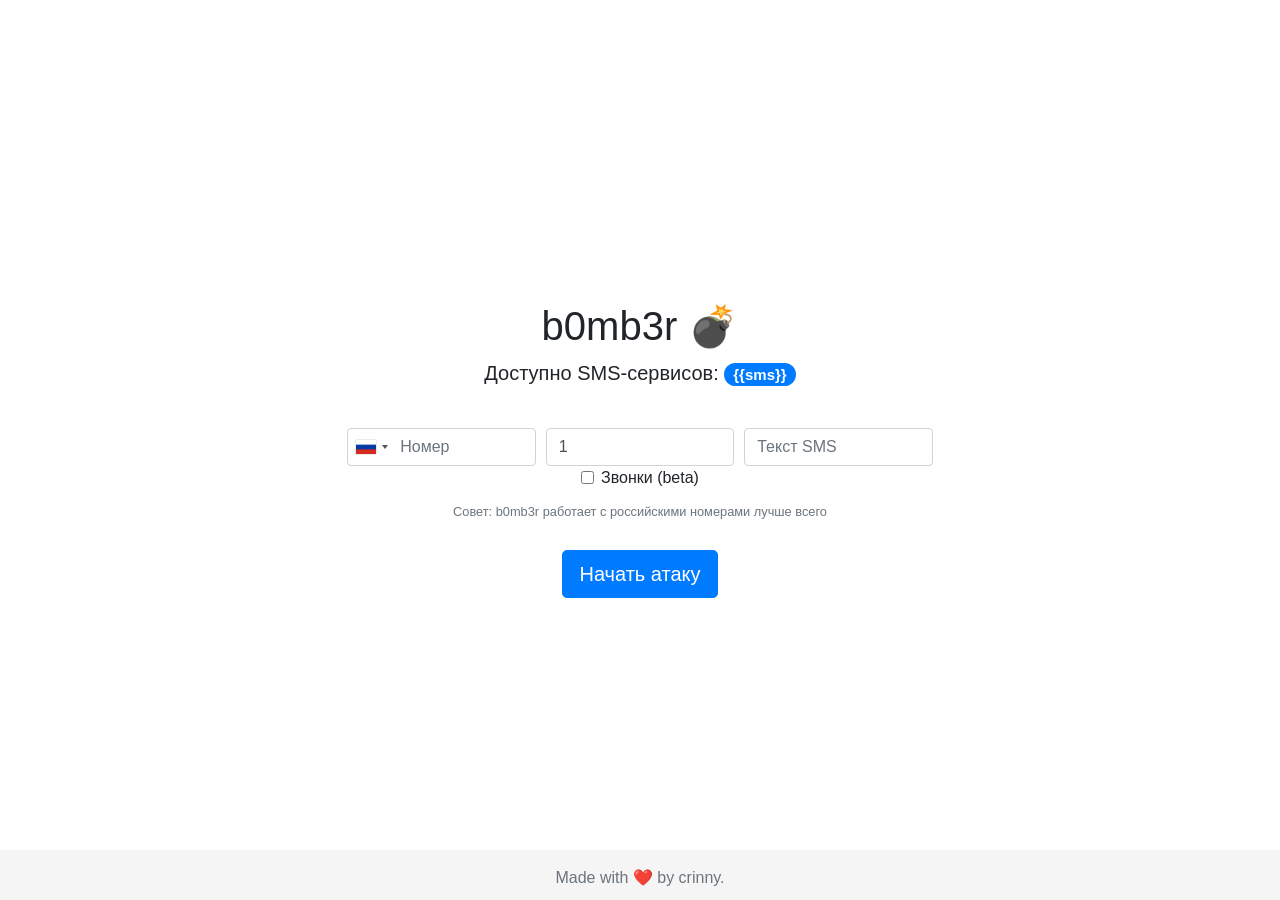
<file: templates/index.html>
<!doctype html>
<html lang="ru">
<head>
    <meta charset="utf-8">
    <meta content="width=device-width, initial-scale=1, shrink-to-fit=no" name="viewport">

    <link href="/static/bootstrap.min.css" rel="stylesheet">
    <link href="/static/index.css" rel="stylesheet">
    <link href="/static/intlTelInput.min.css" rel="stylesheet">
    <title>b0mb3r 💣</title>
</head>
<body>
<div id="block-ui">
    <div id="loader"></div>
</div>

<div id="main">
    <h1 class="no-select">b0mb3r 💣</h1>
    <p class="lead" id="sms">Доступно SMS-сервисов: <span
            class="badge badge-pill badge-primary no-select">{{sms}}</span></p>
    <form action="/sms" id="phone-form" method="post">
        <div class="form-row">
            <div class="col">
                <label for="phone"></label>
                <input aria-describedby="phonesHelp" class="form-control" id="phone" name="phone"
                       pattern="\d*" placeholder="Номер" required type="number">
            </div>

            <div class="col">
                <label for="count"></label>
                <input class="form-control" id="count" max="1000" min="1" name="count" placeholder="Повторы"
                       required type="number" value="1">
            </div>

            <div class="col">
                <label for="smsText"></label>
                <input class="form-control" id="smsText" max="1000" min="1" name="smsText" placeholder="Текст SMS"
                        type="text">
            </div>
        </div>

        <div class="form-group form-check">
            <input class="form-check-input" id="call" name="call" type="checkbox" value="true">
            <input name="call" type="hidden" value="false"/>
            <label class="form-check-label" for="call">Звонки (beta)</label>
        </div>

        <small class="form-text text-muted" id="phonesHelp"></small>
        <button class="btn btn-primary btn-lg" type="submit">Начать атаку</button>
    </form>
</div>

<div class="mt-auto py-3 footer" id="footer">
    <span class="text-muted">Made with ❤️ by crinny.</span>
</div>

<script src="/static/jquery-3.4.1.min.js"></script>
<script src="/static/intlTelInput.min.js"></script>

<script type="text/javascript">
    let tips = ['b0mb3r работает с российскими номерами лучше всего', 'вы можете предложить новый SMS-сервис <a href="https://github.com/crinny/b0mb3r/issues/new?labels=enhancement&title=%D0%94%D0%BE%D0%B1%D0%B0%D0%B2%D0%BB%D0%B5%D0%BD%D0%B8%D0%B5%20SMS-%D1%81%D0%B5%D1%80%D0%B2%D0%B8%D1%81%D0%B0">здесь</a>'];
    let input = document.querySelector('#phone');
    let tip = document.querySelector('#phonesHelp');
    let intltelinput = undefined;

    $(document).ready(function () {
        tip.innerHTML = 'Совет: ' + tips[Math.random() * tips.length >> 0];
        intltelinput = intlTelInput(input, {
            onlyCountries: ['ru', 'ua', 'kz', 'by'],
            initialCountry: 'ru',
        });
    });

    $('#phone-form').submit(function (e) {
        e.preventDefault();
        $('#main').css({'animation': 'blur', 'animation-duration': '0.6s', 'animation-fill-mode': 'both'});
        $('#footer').css({'animation': 'blur', 'animation-duration': '0.6s', 'animation-fill-mode': 'both'});
        setTimeout(function () {
            $('#block-ui').css('display', 'block');
        }, 600);

        let data = $('#phone-form').serializeArray();
        data.push({name: "country", value: intltelinput.getSelectedCountryData().iso2});
        $.ajax({
            url: '/sms',
            type: 'post',
            data: data,
            success: function () {
                setTimeout(function () {
                    $('#block-ui').css('display', 'none');
                }, 600);

                $('#main').css({
                    'animation': 'blur',
                    'animation-duration': '0.6s',
                    'animation-fill-mode': 'both',
                    'animation-direction': 'reverse'
                });
                $('#footer').css({
                    'animation': 'blur',
                    'animation-duration': '0.6s',
                    'animation-fill-mode': 'both',
                    'animation-direction': 'reverse'
                });
            }
        });
    });
</script>
</body>
</html>
</file>
<file: static/index.css>
html, body {
    text-align: center;
    height: 100%;
    display: flex;
    justify-content: center;
    align-items: center;
}

input[type="number"]::-webkit-outer-spin-button, input[type="number"]::-webkit-inner-spin-button {
    -webkit-appearance: none;
    margin: 0;
}

input[type="number"] {
    -moz-appearance: textfield;
}

.form-check {
    width: 100%;
}

.no-select {
    -webkit-touch-callout: none;
    -webkit-user-select: none;
    -moz-user-select: none;
    -ms-user-select: none;
    user-select: none;
}

#phonesHelp {
    margin-bottom: 5%;
}

#loader {
    border: 5px solid #007bff;
    border-radius: 50%;
    height: 50px;
    left: 50%;
    margin: -15px 0 0 -15px;
    opacity: 0;
    position: absolute;
    top: 50%;
    width: 50px;
    animation: pulsate 1s ease-out;
    animation-iteration-count: infinite;
    z-index: 1080;
}

#block-ui {
    width: 100%;
    height: 100%;
    display: none;
    position: absolute;
    z-index: 15;
    cursor: wait;
}

.form-check {
    margin-bottom: 2%;
}

.footer {
    position: fixed;
    height: 50px;
    bottom: 0;
    width: 100%;
    background: #f5f5f5;
}

.iti__flag {
    background-image: url("flags.png");
}

@keyframes pulsate {
    0% {
        transform: scale(.1);
        opacity: 0.0;
    }
    50% {
        opacity: 1;
    }
    100% {
        transform: scale(1.2);
        opacity: 0;
    }
}

@keyframes blur {
    from {
        -webkit-filter: blur(0px);
        filter: blur(0px);
    }
    to {
        -webkit-filter: blur(3px);
        filter: blur(3px);
    }
}

@media screen and (min-width: 250px) and  (max-width: 768px) {
    #phone-form {
        margin-right: 6%;
        margin-left: 6%;
    }
}

@media (-webkit-min-device-pixel-ratio: 2), (min-resolution: 192dpi) {
    .iti__flag {
        background-image: url("flags@2x.png");
    }
}
</file>
<file: static/intlTelInput.min.css>
.iti{position:relative;display:inline-block}.iti *{box-sizing:border-box;-moz-box-sizing:border-box}.iti__hide{display:none}.iti__v-hide{visibility:hidden}.iti input,.iti input[type=text],.iti input[type=tel]{position:relative;z-index:0;margin-top:0!important;margin-bottom:0!important;padding-right:36px;margin-right:0}.iti__flag-container{position:absolute;top:0;bottom:0;right:0;padding:1px}.iti__selected-flag{z-index:1;position:relative;display:flex;align-items:center;height:100%;padding:0 6px 0 8px}.iti__arrow{margin-left:6px;width:0;height:0;border-left:3px solid transparent;border-right:3px solid transparent;border-top:4px solid #555}.iti__arrow--up{border-top:none;border-bottom:4px solid #555}.iti__country-list{position:absolute;z-index:2;list-style:none;text-align:left;padding:0;margin:0 0 0 -1px;box-shadow:1px 1px 4px rgba(0,0,0,.2);background-color:white;border:1px solid #CCC;white-space:nowrap;max-height:200px;overflow-y:scroll;-webkit-overflow-scrolling:touch}.iti__country-list--dropup{bottom:100%;margin-bottom:-1px}@media (max-width:500px){.iti__country-list{white-space:normal}}.iti__flag-box{display:inline-block;width:20px}.iti__divider{padding-bottom:5px;margin-bottom:5px;border-bottom:1px solid #CCC}.iti__country{padding:5px 10px;outline:none}.iti__dial-code{color:#999}.iti__country.iti__highlight{background-color:rgba(0,0,0,.05)}.iti__flag-box,.iti__country-name,.iti__dial-code{vertical-align:middle}.iti__flag-box,.iti__country-name{margin-right:6px}.iti--allow-dropdown input,.iti--allow-dropdown input[type=text],.iti--allow-dropdown input[type=tel],.iti--separate-dial-code input,.iti--separate-dial-code input[type=text],.iti--separate-dial-code input[type=tel]{padding-right:6px;padding-left:52px;margin-left:0}.iti--allow-dropdown .iti__flag-container,.iti--separate-dial-code .iti__flag-container{right:auto;left:0}.iti--allow-dropdown .iti__flag-container:hover{cursor:pointer}.iti--allow-dropdown .iti__flag-container:hover .iti__selected-flag{background-color:rgba(0,0,0,.05)}.iti--allow-dropdown input[disabled] + .iti__flag-container:hover,.iti--allow-dropdown input[readonly] + .iti__flag-container:hover{cursor:default}.iti--allow-dropdown input[disabled] + .iti__flag-container:hover .iti__selected-flag,.iti--allow-dropdown input[readonly] + .iti__flag-container:hover .iti__selected-flag{background-color:transparent}.iti--separate-dial-code .iti__selected-flag{background-color:rgba(0,0,0,.05)}.iti--separate-dial-code .iti__selected-dial-code{margin-left:6px}.iti--container{position:absolute;top:-1000px;left:-1000px;z-index:1060;padding:1px}.iti--container:hover{cursor:pointer}.iti-mobile .iti--container{top:30px;bottom:30px;left:30px;right:30px;position:fixed}.iti-mobile .iti__country-list{max-height:100%;width:100%}.iti-mobile .iti__country{padding:10px 10px;line-height:1.5em}.iti__flag{width:20px}.iti__flag.iti__be{width:18px}.iti__flag.iti__ch{width:15px}.iti__flag.iti__mc{width:19px}.iti__flag.iti__ne{width:18px}.iti__flag.iti__np{width:13px}.iti__flag.iti__va{width:15px}@media (-webkit-min-device-pixel-ratio:2),(min-resolution:192dpi){.iti__flag{background-size:5652px 15px}}.iti__flag.iti__ac{height:10px;background-position:0 0}.iti__flag.iti__ad{height:14px;background-position:-22px 0}.iti__flag.iti__ae{height:10px;background-position:-44px 0}.iti__flag.iti__af{height:14px;background-position:-66px 0}.iti__flag.iti__ag{height:14px;background-position:-88px 0}.iti__flag.iti__ai{height:10px;background-position:-110px 0}.iti__flag.iti__al{height:15px;background-position:-132px 0}.iti__flag.iti__am{height:10px;background-position:-154px 0}.iti__flag.iti__ao{height:14px;background-position:-176px 0}.iti__flag.iti__aq{height:14px;background-position:-198px 0}.iti__flag.iti__ar{height:13px;background-position:-220px 0}.iti__flag.iti__as{height:10px;background-position:-242px 0}.iti__flag.iti__at{height:14px;background-position:-264px 0}.iti__flag.iti__au{height:10px;background-position:-286px 0}.iti__flag.iti__aw{height:14px;background-position:-308px 0}.iti__flag.iti__ax{height:13px;background-position:-330px 0}.iti__flag.iti__az{height:10px;background-position:-352px 0}.iti__flag.iti__ba{height:10px;background-position:-374px 0}.iti__flag.iti__bb{height:14px;background-position:-396px 0}.iti__flag.iti__bd{height:12px;background-position:-418px 0}.iti__flag.iti__be{height:15px;background-position:-440px 0}.iti__flag.iti__bf{height:14px;background-position:-460px 0}.iti__flag.iti__bg{height:12px;background-position:-482px 0}.iti__flag.iti__bh{height:12px;background-position:-504px 0}.iti__flag.iti__bi{height:12px;background-position:-526px 0}.iti__flag.iti__bj{height:14px;background-position:-548px 0}.iti__flag.iti__bl{height:14px;background-position:-570px 0}.iti__flag.iti__bm{height:10px;background-position:-592px 0}.iti__flag.iti__bn{height:10px;background-position:-614px 0}.iti__flag.iti__bo{height:14px;background-position:-636px 0}.iti__flag.iti__bq{height:14px;background-position:-658px 0}.iti__flag.iti__br{height:14px;background-position:-680px 0}.iti__flag.iti__bs{height:10px;background-position:-702px 0}.iti__flag.iti__bt{height:14px;background-position:-724px 0}.iti__flag.iti__bv{height:15px;background-position:-746px 0}.iti__flag.iti__bw{height:14px;background-position:-768px 0}.iti__flag.iti__by{height:10px;background-position:-790px 0}.iti__flag.iti__bz{height:14px;background-position:-812px 0}.iti__flag.iti__ca{height:10px;background-position:-834px 0}.iti__flag.iti__cc{height:10px;background-position:-856px 0}.iti__flag.iti__cd{height:15px;background-position:-878px 0}.iti__flag.iti__cf{height:14px;background-position:-900px 0}.iti__flag.iti__cg{height:14px;background-position:-922px 0}.iti__flag.iti__ch{height:15px;background-position:-944px 0}.iti__flag.iti__ci{height:14px;background-position:-961px 0}.iti__flag.iti__ck{height:10px;background-position:-983px 0}.iti__flag.iti__cl{height:14px;background-position:-1005px 0}.iti__flag.iti__cm{height:14px;background-position:-1027px 0}.iti__flag.iti__cn{height:14px;background-position:-1049px 0}.iti__flag.iti__co{height:14px;background-position:-1071px 0}.iti__flag.iti__cp{height:14px;background-position:-1093px 0}.iti__flag.iti__cr{height:12px;background-position:-1115px 0}.iti__flag.iti__cu{height:10px;background-position:-1137px 0}.iti__flag.iti__cv{height:12px;background-position:-1159px 0}.iti__flag.iti__cw{height:14px;background-position:-1181px 0}.iti__flag.iti__cx{height:10px;background-position:-1203px 0}.iti__flag.iti__cy{height:14px;background-position:-1225px 0}.iti__flag.iti__cz{height:14px;background-position:-1247px 0}.iti__flag.iti__de{height:12px;background-position:-1269px 0}.iti__flag.iti__dg{height:10px;background-position:-1291px 0}.iti__flag.iti__dj{height:14px;background-position:-1313px 0}.iti__flag.iti__dk{height:15px;background-position:-1335px 0}.iti__flag.iti__dm{height:10px;background-position:-1357px 0}.iti__flag.iti__do{height:14px;background-position:-1379px 0}.iti__flag.iti__dz{height:14px;background-position:-1401px 0}.iti__flag.iti__ea{height:14px;background-position:-1423px 0}.iti__flag.iti__ec{height:14px;background-position:-1445px 0}.iti__flag.iti__ee{height:13px;background-position:-1467px 0}.iti__flag.iti__eg{height:14px;background-position:-1489px 0}.iti__flag.iti__eh{height:10px;background-position:-1511px 0}.iti__flag.iti__er{height:10px;background-position:-1533px 0}.iti__flag.iti__es{height:14px;background-position:-1555px 0}.iti__flag.iti__et{height:10px;background-position:-1577px 0}.iti__flag.iti__eu{height:14px;background-position:-1599px 0}.iti__flag.iti__fi{height:12px;background-position:-1621px 0}.iti__flag.iti__fj{height:10px;background-position:-1643px 0}.iti__flag.iti__fk{height:10px;background-position:-1665px 0}.iti__flag.iti__fm{height:11px;background-position:-1687px 0}.iti__flag.iti__fo{height:15px;background-position:-1709px 0}.iti__flag.iti__fr{height:14px;background-position:-1731px 0}.iti__flag.iti__ga{height:15px;background-position:-1753px 0}.iti__flag.iti__gb{height:10px;background-position:-1775px 0}.iti__flag.iti__gd{height:12px;background-position:-1797px 0}.iti__flag.iti__ge{height:14px;background-position:-1819px 0}.iti__flag.iti__gf{height:14px;background-position:-1841px 0}.iti__flag.iti__gg{height:14px;background-position:-1863px 0}.iti__flag.iti__gh{height:14px;background-position:-1885px 0}.iti__flag.iti__gi{height:10px;background-position:-1907px 0}.iti__flag.iti__gl{height:14px;background-position:-1929px 0}.iti__flag.iti__gm{height:14px;background-position:-1951px 0}.iti__flag.iti__gn{height:14px;background-position:-1973px 0}.iti__flag.iti__gp{height:14px;background-position:-1995px 0}.iti__flag.iti__gq{height:14px;background-position:-2017px 0}.iti__flag.iti__gr{height:14px;background-position:-2039px 0}.iti__flag.iti__gs{height:10px;background-position:-2061px 0}.iti__flag.iti__gt{height:13px;background-position:-2083px 0}.iti__flag.iti__gu{height:11px;background-position:-2105px 0}.iti__flag.iti__gw{height:10px;background-position:-2127px 0}.iti__flag.iti__gy{height:12px;background-position:-2149px 0}.iti__flag.iti__hk{height:14px;background-position:-2171px 0}.iti__flag.iti__hm{height:10px;background-position:-2193px 0}.iti__flag.iti__hn{height:10px;background-position:-2215px 0}.iti__flag.iti__hr{height:10px;background-position:-2237px 0}.iti__flag.iti__ht{height:12px;background-position:-2259px 0}.iti__flag.iti__hu{height:10px;background-position:-2281px 0}.iti__flag.iti__ic{height:14px;background-position:-2303px 0}.iti__flag.iti__id{height:14px;background-position:-2325px 0}.iti__flag.iti__ie{height:10px;background-position:-2347px 0}.iti__flag.iti__il{height:15px;background-position:-2369px 0}.iti__flag.iti__im{height:10px;background-position:-2391px 0}.iti__flag.iti__in{height:14px;background-position:-2413px 0}.iti__flag.iti__io{height:10px;background-position:-2435px 0}.iti__flag.iti__iq{height:14px;background-position:-2457px 0}.iti__flag.iti__ir{height:12px;background-position:-2479px 0}.iti__flag.iti__is{height:15px;background-position:-2501px 0}.iti__flag.iti__it{height:14px;background-position:-2523px 0}.iti__flag.iti__je{height:12px;background-position:-2545px 0}.iti__flag.iti__jm{height:10px;background-position:-2567px 0}.iti__flag.iti__jo{height:10px;background-position:-2589px 0}.iti__flag.iti__jp{height:14px;background-position:-2611px 0}.iti__flag.iti__ke{height:14px;background-position:-2633px 0}.iti__flag.iti__kg{height:12px;background-position:-2655px 0}.iti__flag.iti__kh{height:13px;background-position:-2677px 0}.iti__flag.iti__ki{height:10px;background-position:-2699px 0}.iti__flag.iti__km{height:12px;background-position:-2721px 0}.iti__flag.iti__kn{height:14px;background-position:-2743px 0}.iti__flag.iti__kp{height:10px;background-position:-2765px 0}.iti__flag.iti__kr{height:14px;background-position:-2787px 0}.iti__flag.iti__kw{height:10px;background-position:-2809px 0}.iti__flag.iti__ky{height:10px;background-position:-2831px 0}.iti__flag.iti__kz{height:10px;background-position:-2853px 0}.iti__flag.iti__la{height:14px;background-position:-2875px 0}.iti__flag.iti__lb{height:14px;background-position:-2897px 0}.iti__flag.iti__lc{height:10px;background-position:-2919px 0}.iti__flag.iti__li{height:12px;background-position:-2941px 0}.iti__flag.iti__lk{height:10px;background-position:-2963px 0}.iti__flag.iti__lr{height:11px;background-position:-2985px 0}.iti__flag.iti__ls{height:14px;background-position:-3007px 0}.iti__flag.iti__lt{height:12px;background-position:-3029px 0}.iti__flag.iti__lu{height:12px;background-position:-3051px 0}.iti__flag.iti__lv{height:10px;background-position:-3073px 0}.iti__flag.iti__ly{height:10px;background-position:-3095px 0}.iti__flag.iti__ma{height:14px;background-position:-3117px 0}.iti__flag.iti__mc{height:15px;background-position:-3139px 0}.iti__flag.iti__md{height:10px;background-position:-3160px 0}.iti__flag.iti__me{height:10px;background-position:-3182px 0}.iti__flag.iti__mf{height:14px;background-position:-3204px 0}.iti__flag.iti__mg{height:14px;background-position:-3226px 0}.iti__flag.iti__mh{height:11px;background-position:-3248px 0}.iti__flag.iti__mk{height:10px;background-position:-3270px 0}.iti__flag.iti__ml{height:14px;background-position:-3292px 0}.iti__flag.iti__mm{height:14px;background-position:-3314px 0}.iti__flag.iti__mn{height:10px;background-position:-3336px 0}.iti__flag.iti__mo{height:14px;background-position:-3358px 0}.iti__flag.iti__mp{height:10px;background-position:-3380px 0}.iti__flag.iti__mq{height:14px;background-position:-3402px 0}.iti__flag.iti__mr{height:14px;background-position:-3424px 0}.iti__flag.iti__ms{height:10px;background-position:-3446px 0}.iti__flag.iti__mt{height:14px;background-position:-3468px 0}.iti__flag.iti__mu{height:14px;background-position:-3490px 0}.iti__flag.iti__mv{height:14px;background-position:-3512px 0}.iti__flag.iti__mw{height:14px;background-position:-3534px 0}.iti__flag.iti__mx{height:12px;background-position:-3556px 0}.iti__flag.iti__my{height:10px;background-position:-3578px 0}.iti__flag.iti__mz{height:14px;background-position:-3600px 0}.iti__flag.iti__na{height:14px;background-position:-3622px 0}.iti__flag.iti__nc{height:10px;background-position:-3644px 0}.iti__flag.iti__ne{height:15px;background-position:-3666px 0}.iti__flag.iti__nf{height:10px;background-position:-3686px 0}.iti__flag.iti__ng{height:10px;background-position:-3708px 0}.iti__flag.iti__ni{height:12px;background-position:-3730px 0}.iti__flag.iti__nl{height:14px;background-position:-3752px 0}.iti__flag.iti__no{height:15px;background-position:-3774px 0}.iti__flag.iti__np{height:15px;background-position:-3796px 0}.iti__flag.iti__nr{height:10px;background-position:-3811px 0}.iti__flag.iti__nu{height:10px;background-position:-3833px 0}.iti__flag.iti__nz{height:10px;background-position:-3855px 0}.iti__flag.iti__om{height:10px;background-position:-3877px 0}.iti__flag.iti__pa{height:14px;background-position:-3899px 0}.iti__flag.iti__pe{height:14px;background-position:-3921px 0}.iti__flag.iti__pf{height:14px;background-position:-3943px 0}.iti__flag.iti__pg{height:15px;background-position:-3965px 0}.iti__flag.iti__ph{height:10px;background-position:-3987px 0}.iti__flag.iti__pk{height:14px;background-position:-4009px 0}.iti__flag.iti__pl{height:13px;background-position:-4031px 0}.iti__flag.iti__pm{height:14px;background-position:-4053px 0}.iti__flag.iti__pn{height:10px;background-position:-4075px 0}.iti__flag.iti__pr{height:14px;background-position:-4097px 0}.iti__flag.iti__ps{height:10px;background-position:-4119px 0}.iti__flag.iti__pt{height:14px;background-position:-4141px 0}.iti__flag.iti__pw{height:13px;background-position:-4163px 0}.iti__flag.iti__py{height:11px;background-position:-4185px 0}.iti__flag.iti__qa{height:8px;background-position:-4207px 0}.iti__flag.iti__re{height:14px;background-position:-4229px 0}.iti__flag.iti__ro{height:14px;background-position:-4251px 0}.iti__flag.iti__rs{height:14px;background-position:-4273px 0}.iti__flag.iti__ru{height:14px;background-position:-4295px 0}.iti__flag.iti__rw{height:14px;background-position:-4317px 0}.iti__flag.iti__sa{height:14px;background-position:-4339px 0}.iti__flag.iti__sb{height:10px;background-position:-4361px 0}.iti__flag.iti__sc{height:10px;background-position:-4383px 0}.iti__flag.iti__sd{height:10px;background-position:-4405px 0}.iti__flag.iti__se{height:13px;background-position:-4427px 0}.iti__flag.iti__sg{height:14px;background-position:-4449px 0}.iti__flag.iti__sh{height:10px;background-position:-4471px 0}.iti__flag.iti__si{height:10px;background-position:-4493px 0}.iti__flag.iti__sj{height:15px;background-position:-4515px 0}.iti__flag.iti__sk{height:14px;background-position:-4537px 0}.iti__flag.iti__sl{height:14px;background-position:-4559px 0}.iti__flag.iti__sm{height:15px;background-position:-4581px 0}.iti__flag.iti__sn{height:14px;background-position:-4603px 0}.iti__flag.iti__so{height:14px;background-position:-4625px 0}.iti__flag.iti__sr{height:14px;background-position:-4647px 0}.iti__flag.iti__ss{height:10px;background-position:-4669px 0}.iti__flag.iti__st{height:10px;background-position:-4691px 0}.iti__flag.iti__sv{height:12px;background-position:-4713px 0}.iti__flag.iti__sx{height:14px;background-position:-4735px 0}.iti__flag.iti__sy{height:14px;background-position:-4757px 0}.iti__flag.iti__sz{height:14px;background-position:-4779px 0}.iti__flag.iti__ta{height:10px;background-position:-4801px 0}.iti__flag.iti__tc{height:10px;background-position:-4823px 0}.iti__flag.iti__td{height:14px;background-position:-4845px 0}.iti__flag.iti__tf{height:14px;background-position:-4867px 0}.iti__flag.iti__tg{height:13px;background-position:-4889px 0}.iti__flag.iti__th{height:14px;background-position:-4911px 0}.iti__flag.iti__tj{height:10px;background-position:-4933px 0}.iti__flag.iti__tk{height:10px;background-position:-4955px 0}.iti__flag.iti__tl{height:10px;background-position:-4977px 0}.iti__flag.iti__tm{height:14px;background-position:-4999px 0}.iti__flag.iti__tn{height:14px;background-position:-5021px 0}.iti__flag.iti__to{height:10px;background-position:-5043px 0}.iti__flag.iti__tr{height:14px;background-position:-5065px 0}.iti__flag.iti__tt{height:12px;background-position:-5087px 0}.iti__flag.iti__tv{height:10px;background-position:-5109px 0}.iti__flag.iti__tw{height:14px;background-position:-5131px 0}.iti__flag.iti__tz{height:14px;background-position:-5153px 0}.iti__flag.iti__ua{height:14px;background-position:-5175px 0}.iti__flag.iti__ug{height:14px;background-position:-5197px 0}.iti__flag.iti__um{height:11px;background-position:-5219px 0}.iti__flag.iti__un{height:14px;background-position:-5241px 0}.iti__flag.iti__us{height:11px;background-position:-5263px 0}.iti__flag.iti__uy{height:14px;background-position:-5285px 0}.iti__flag.iti__uz{height:10px;background-position:-5307px 0}.iti__flag.iti__va{height:15px;background-position:-5329px 0}.iti__flag.iti__vc{height:14px;background-position:-5346px 0}.iti__flag.iti__ve{height:14px;background-position:-5368px 0}.iti__flag.iti__vg{height:10px;background-position:-5390px 0}.iti__flag.iti__vi{height:14px;background-position:-5412px 0}.iti__flag.iti__vn{height:14px;background-position:-5434px 0}.iti__flag.iti__vu{height:12px;background-position:-5456px 0}.iti__flag.iti__wf{height:14px;background-position:-5478px 0}.iti__flag.iti__ws{height:10px;background-position:-5500px 0}.iti__flag.iti__xk{height:15px;background-position:-5522px 0}.iti__flag.iti__ye{height:14px;background-position:-5544px 0}.iti__flag.iti__yt{height:14px;background-position:-5566px 0}.iti__flag.iti__za{height:14px;background-position:-5588px 0}.iti__flag.iti__zm{height:14px;background-position:-5610px 0}.iti__flag.iti__zw{height:10px;background-position:-5632px 0}.iti__flag{height:15px;box-shadow:0 0 1px 0 #888;background-image:url(flags.png);background-repeat:no-repeat;background-color:#DBDBDB;background-position:20px 0}@media (-webkit-min-device-pixel-ratio:2),(min-resolution:192dpi){.iti__flag{background-image:url(flags@2x.png)}}.iti__flag.iti__np{background-color:transparent}
</file>
